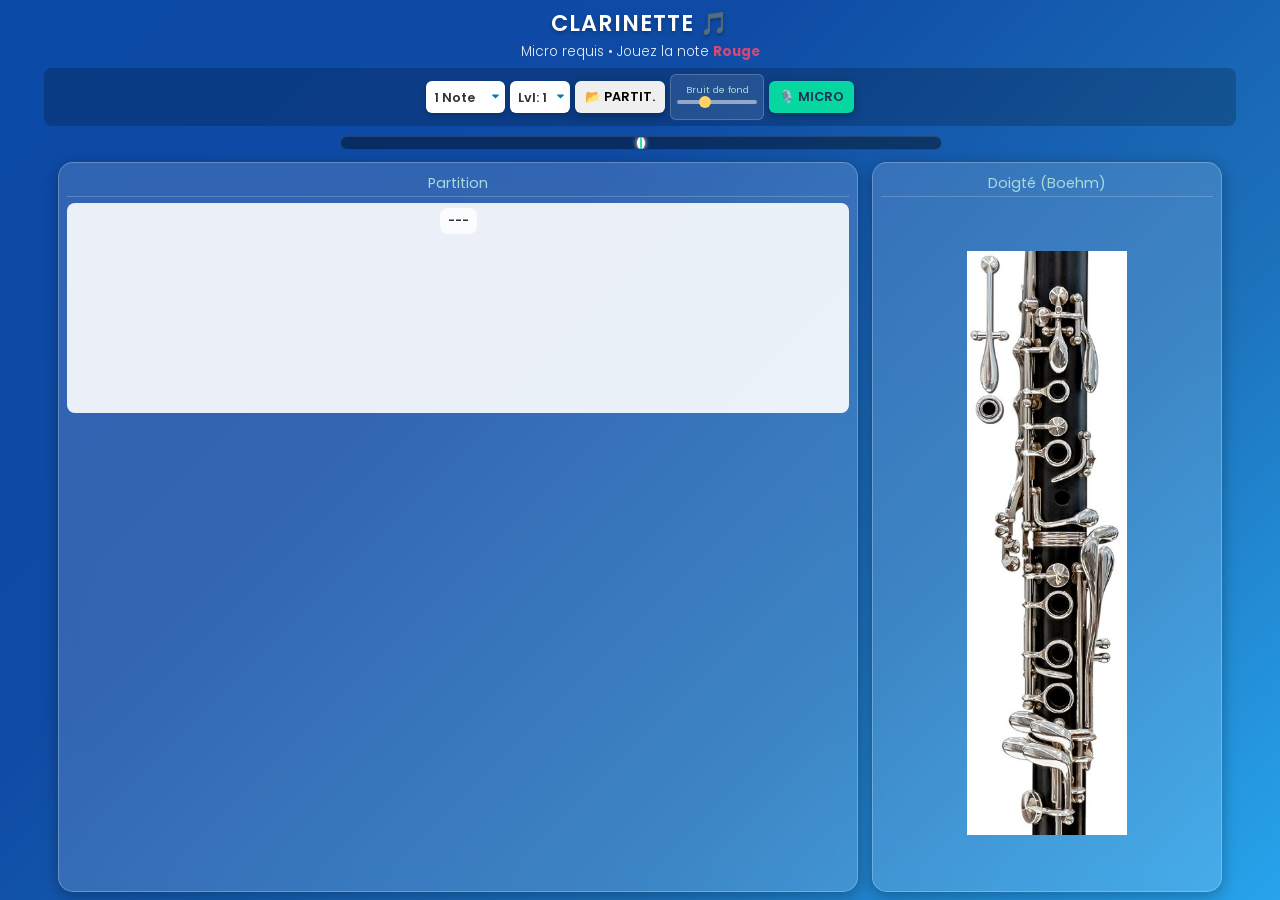
<file: index.html>
<!DOCTYPE html>
<html lang="fr">
<head>
    <meta charset="UTF-8">
    <meta name="viewport" content="width=device-width, initial-scale=1.0, maximum-scale=1.0, user-scalable=no">
    <title>Clarinette</title>
    <link href="https://fonts.googleapis.com/css2?family=Poppins:wght@300;400;600&display=swap" rel="stylesheet">
    
    <style>
        :root {
            /* Palette Méditerranée Awesome */
            --bg-gradient: linear-gradient(135deg, #0b4aa7 0%, #0f4ba5 35%, #1c71bb 70%, #27a4ec 100%);
            --glass-bg: rgba(255, 255, 255, 0.15);
            --glass-border: rgba(255, 255, 255, 0.25);
            
            --text-main: #ffffff;
            --primary-btn: #e81616;
            --start-btn: #06d6a0;
            --danger-color: #ef476f;
            --accent-gold: #ffd166;
            --note-current: #60ef47;
            --note-success: #06d6a0;
            --note-pending: #000000;
            
            --font-main: 'Poppins', sans-serif;
        }

        body {
            font-family: var(--font-main);
            background: var(--bg-gradient);
            background-attachment: fixed;
            color: var(--text-main);
            margin: 0;
            display: flex;
            flex-direction: column;
            align-items: center;
            min-height: 100vh;
            overflow-x: hidden;
        }

        .app-container {
            width: 100%;
            max-width: 1200px;
            padding: 4px;
            box-sizing: border-box;
            display: flex;
            flex-direction: column;
            align-items: center;
            flex-grow: 1;
        }

        .glass-panel {
            background: var(--glass-bg);
            backdrop-filter: blur(12px);
            -webkit-backdrop-filter: blur(12px);
            border: 1px solid var(--glass-border);
            border-radius: 15px;
            box-shadow: 0 4px 16px 0 rgba(0, 0, 0, 0.3);
            margin: 4px;
            transition: transform 0.3s ease;
        }

        header {
            width: 100%;
            padding: 2px 0;
            text-align: center;
            margin-bottom: 4px;
        }

        h1 {
            margin: 0;
            font-size: 1.4rem;
            font-weight: 600;
            text-transform: uppercase;
            letter-spacing: 1px;
            text-shadow: 0 2px 4px rgba(0,0,0,0.3);
        }

        /* Controls Section */
        #controls {
            display: flex;
            gap: 5px;
            flex-wrap: wrap;
            justify-content: center;
            align-items: center;
            width: 100%;
            padding: 6px;
            background: rgba(0,0,0,0.2);
            border-radius: 8px;
            margin-bottom: 4px;
            box-sizing: border-box;
        }

        select {
            padding: 4px 8px;
            border-radius: 6px;
            border: none;
            background: #fff;
            color: #333;
            font-family: var(--font-main);
            font-weight: 600;
            font-size: 0.8rem;
            cursor: pointer;
            box-shadow: 0 2px 4px rgba(0,0,0,0.2);
            appearance: none;
            background-image: url("data:image/svg+xml;charset=US-ASCII,%3Csvg%20xmlns%3D%22http%3A%2F%2Fwww.w3.org%2F2000%2Fsvg%22%20width%3D%22292.4%22%20height%3D%22292.4%22%3E%3Cpath%20fill%3D%22%23007CB2%22%20d%3D%22M287%2069.4a17.6%2017.6%200%200%200-13-5.4H18.4c-5%200-9.3%201.8-12.9%205.4A17.6%2017.6%200%200%200%200%2082.2c0%205%201.8%209.3%205.4%2012.9l128%20127.9c3.6%203.6%207.8%205.4%2012.8%205.4s9.2-1.8%2012.8-5.4L287%2095c3.5-3.5%205.4-7.8%205.4-12.8%200-5-1.9-9.2-5.5-12.8z%22%2F%3E%3C%2Fsvg%3E");
            background-repeat: no-repeat;
            background-position: right .5em top 50%;
            background-size: .55em auto;
            padding-right: 1.5em;
            height: 32px;
        }

        .slider-container {
            display: flex;
            flex-direction: column;
            align-items: center;
            background: rgba(255,255,255,0.1);
            padding: 2px 6px;
            border-radius: 6px;
            border: 1px solid rgba(255,255,255,0.2);
            height: 40px;
            justify-content: center;
        }
        
        .slider-label {
            font-size: 0.6rem;
            margin-bottom: 0;
            color: #a8dadc;
            line-height: 1;
        }

        input[type=range] {
            -webkit-appearance: none;
            width: 80px; 
            background: transparent;
            margin: 2px 0;
            height: 10px;
        }
        
        input[type=range]::-webkit-slider-thumb {
            -webkit-appearance: none;
            height: 12px;
            width: 12px;
            border-radius: 50%;
            background: var(--accent-gold);
            cursor: pointer;
            margin-top: -4px;
        }
        
        input[type=range]::-webkit-slider-runnable-track {
            width: 100%;
            height: 4px;
            cursor: pointer;
            background: rgba(255,255,255,0.5);
            border-radius: 2px;
        }

        button {
            padding: 0 10px;
            height: 32px;
            border-radius: 6px;
            border: none;
            font-family: var(--font-main);
            font-size: 0.8rem;
            font-weight: 600;
            cursor: pointer;
            transition: all 0.2s ease;
            box-shadow: 0 2px 8px rgba(0,0,0,0.3);
            text-transform: uppercase;
            display: flex;
            align-items: center;
            justify-content: center;
        }

        button:active { transform: scale(0.95); }
        button#start-btn { background: var(--start-btn); color: #1d3557; }
        button#next-btn { background: var(--accent-gold); color: #1d3557; display: none; }

        /* Feedback Area */
        #feedback-area {
            margin: 4px 0 8px 0;
            text-align: center;
            width: 100%;
            max-width: 600px;
        }

        /* Tuner Bar */
        #tuner-bar {
            width: 100%;
            height: 12px;
            background: rgba(0,0,0,0.4);
            margin-top: 2px;
            position: relative;
            border-radius: 10px;
            overflow: hidden;
            border: 1px solid rgba(255,255,255,0.1);
        }
        #tuner-indicator {
            width: 8px;
            height: 100%;
            background: #fff;
            position: absolute;
            left: 50%;
            transform: translateX(-50%);
            transition: left 0.1s linear, background-color 0.2s;
            border-radius: 50%;
            box-shadow: 0 0 5px #fff;
        }
        #center-marker {
            width: 2px;
            height: 100%;
            background: var(--start-btn);
            position: absolute;
            left: 50%;
            transform: translateX(-50%);
            z-index: 1;
            opacity: 0.8;
        }

        /* Layout Principal */
        #main-display {
            display: flex;
            flex-direction: row;
            flex-wrap: wrap;
            justify-content: center;
            align-items: stretch;
            gap: 6px;
            width: 100%;
            flex-grow: 1; 
        }

        .panel {
            padding: 8px;
            display: flex;
            flex-direction: column;
            align-items: center;
            min-width: 0;
            box-sizing: border-box;
        }

        .panel:nth-child(1) {
            flex: 2 1 400px;
            max-width: 800px;
        }
        .panel:nth-child(2) {
            flex: 1 1 250px;
            max-width: 350px;
        }
        
        h3 { 
            margin: 2px 0 6px 0; 
            color: #a8dadc; 
            font-weight: 400; 
            border-bottom: 1px solid rgba(255,255,255,0.2); 
            padding-bottom: 2px; 
            width: 100%; 
            text-align: center; 
            font-size: 0.9rem;
        }

        /* Canvas Portée Container */
        #staff-container { 
            width: 100%; 
            height: auto; 
            position: relative; 
            display: flex; 
            justify-content: center; 
            background: rgba(255,255,255,0.9);
            border-radius: 8px;
            padding: 5px 0;
            overflow: hidden; 
        }
        
        canvas#staff-canvas { 
            width: 100%; 
            height: 200px; 
            z-index: 1; 
        }

        #detected-note {
            position: absolute; 
            padding: 2px 6px;
            border-radius: 8px;
            font-size: 0.8rem;
            text-align: center;
            pointer-events: none;
            border: 2px solid transparent; 
        }

        #BelleClarinette {
            width: 100%;
            display: flex;
            justify-content: center;
            align-items: center;
            flex-grow: 1; 
        }

        canvas#canvasBelleClarinette { 
            max-width: 100%;
            max-height: 65vh;
            width: auto;
            height: auto; 
            object-fit: contain;
            display: block;
            margin: 0 auto;
            z-index: 1; 
        }

        #note-name-display {
            margin-top: 2px; 
            font-size: 1.2rem; 
            font-weight: 700; 
            color: var(--note-success);
            text-shadow: 0 2px 10px rgba(0,0,0,0.2);
            min-height: 1.5em;
        }

        .status-detected { 
            color: #333; 
            font-weight: 600;
            background: rgba(255,255,255,0.8);
            border: 1px solid #ccc;
        }
        
        .status-match { 
            color: #fff; 
            background-color: var(--start-btn); 
            padding: 2px 10px;
            border-radius: 12px;
            font-weight: 700; 
            font-size: 0.9rem;
            box-shadow: 0 2px 5px rgba(0,0,0,0.2);
            animation: popIn 0.3s cubic-bezier(0.175, 0.885, 0.32, 1.275);
            display: inline-block;
        }
        
        @keyframes popIn { 0% { transform: scale(0.5); opacity: 0; } 100% { transform: scale(1); opacity: 1; } }

        /* Media Queries SPÉCIFIQUE MOBILE */
        @media (max-width: 600px) {
            .app-container { padding: 2px; }
            header { padding: 0; margin-bottom: 2px; }
            h1 { font-size: 1.1rem; }
            #instruction { font-size: 0.75rem !important; margin-top: 0; }

            /* Grille compacte optimisée : 3 boutons sur la même ligne */
            #controls { 
                display: grid;
                grid-template-columns: 1fr 1fr 1fr;
                gap: 4px;
                padding: 4px;
                margin-bottom: 2px;
            }
            
            select, button { font-size: 0.7rem; padding: 0 2px; height: 28px; width: 100%; }
            #mode-select { grid-column: 1 / span 1; } 
            #level-select { grid-column: 2 / span 1; } 
            #upload-btn { grid-column: 3 / span 1; display: flex; align-items: center; justify-content: center;}
            
            .slider-container { 
                grid-column: 1 / span 2; 
                height: 28px; 
            }
            
            #start-btn, #next-btn { 
                grid-column: 3 / span 1; 
                width: 100%; 
                font-size: 0.75rem; 
                height: 28px;
            }

            #feedback-area { margin: 2px 0 4px 0; }
            #tuner-bar { height: 14px; }

            #main-display { flex-direction: column; align-items: stretch; gap: 4px; }
            
            .panel:nth-child(1), .panel:nth-child(2) { 
                width: 100%; 
                margin: 0; 
                padding: 4px; 
                max-width: 100%;
                flex: auto; 
            }
            
            h3 { font-size: 0.8rem; margin: 0 0 2px 0; padding-bottom: 1px; }
            
            #staff-container { padding: 0; }
            canvas#staff-canvas { height: 140px; }
            #note-name-display { font-size: 1rem; min-height: 1.2em; margin-top: 0; }

            canvas#canvasBelleClarinette { 
                max-height: 40vh;
                width: auto;
                margin: 0 auto;
                display: block;
            }
        }
    </style>
</head>
<body>

<div class="app-container">
    <header>
        <h1>Clarinette 🎵</h1>
        <div id="instruction" style="font-size: 0.85rem; opacity: 0.9; font-weight: 300; margin-top:2px;">Micro requis • Jouez la note <b style="color:var(--danger-color)">Rouge</b></div>
    </header>

    <div id="controls">
        <select id="mode-select">
            <option value="single">1 Note</option>
            <option value="series">5 Notes</option>
        </select>
        <select id="level-select">
            <option value="1">Lvl: 1</option>
            <option value="2">Lvl: 2</option>
            <option value="3">Lvl: 3</option>
            <option value="4">Lvl: 4</option>
            <option value="5">Lvl: 5</option>
        </select>

        <input type="file" id="file-upload" accept=".txt" style="display: none;">
        <button id="upload-btn" onclick="document.getElementById('file-upload').click();">📂 Partit.</button>

        <div class="slider-container">
            <label for="noise-gate" class="slider-label">Bruit de fond</label>
            <input type="range" id="noise-gate" min="0.01" max="0.2" step="0.01" value="0.07">
        </div>

        <button id="start-btn">🎙️ Micro</button>
        <button id="next-btn">⏩</button>
    </div>

    <div id="feedback-area">
        <div id="tuner-bar"><div id="center-marker"></div><div id="tuner-indicator"></div></div>
    </div>

    <div id="main-display">
        <div class="panel glass-panel">
            <h3>Partition</h3>
            <div id="staff-container">
                <div id="detected-note" class="status-detected">---</div>
                <canvas id="staff-canvas"></canvas>
            </div>
            <div id="note-name-display"></div>
        </div>

        <div class="panel glass-panel">
            <h3>Doigté (Boehm)</h3>
            <div id="BelleClarinette">
                <canvas id="canvasBelleClarinette"></canvas>
            </div>
        </div>

    </div>
</div>

<script>

/**
 * --- TRADUCTION ET DONNÉES ---
 */
const FR_NOTES = {
    "C": "Do", "C#": "Do#", "Db": "Ré♭",
    "D": "Ré", "D#": "Ré#", "Eb": "Mi♭",
    "E": "Mi", 
    "F": "Fa", "F#": "Fa#", "Gb": "Sol♭",
    "G": "Sol", "G#": "Sol#", "Ab": "La♭",
    "A": "La", "A#": "La#", "Bb": "Si♭",
    "B": "Si"
};

// Dictionnaire inverse pour parser les fichiers texte en Français
const FR_TO_EN = {
    "do": "C", "do#": "C#", "réb": "Db", "reb": "Db",
    "ré": "D", "re": "D", "ré#": "D#", "re#": "D#", "mib": "Eb",
    "mi": "E",
    "fa": "F", "fa#": "F#", "solb": "Gb",
    "sol": "G", "sol#": "G#", "lab": "Ab",
    "la": "A", "la#": "A#", "sib": "Bb",
    "si": "B"
};

function getFrenchNoteName(noteKey) {
    const match = noteKey.match(/^([A-G][#b]?)(\d)$/);
    if (match) {
        const name = FR_NOTES[match[1]] || match[1];
        return `${name} ${match[2]}`;
    }
    return noteKey;
}

const NOTES_DATA = {
    "E3": { freq: 146.83, keys: ["T", "L1", "L2", "L3", "R1", "R2", "R3", "L4-E", "R4-F"] },
    "F3": { freq: 155.56, keys: ["T", "L1", "L2", "L3", "R1", "R2", "R3", "R4-F"] },
    "F#3": { freq: 164.81, keys: ["T", "L1", "L2", "L3", "R1", "R2", "R3", "L4-F#"] },
    "G3": { freq: 174.61, keys: ["T", "L1", "L2", "L3", "R1", "R2", "R3"] },
    "G#3": { freq: 185.00, keys: ["T", "L1", "L2", "L3", "R1", "R2", "R3", "R4-G#"] },
    "A3": { freq: 196.00, keys: ["T", "L1", "L2", "L3", "R1", "R2"] },
    "A#3": { freq: 207.65, keys: ["T", "L1", "L2", "L3", "R1"] }, 
    "B3": { freq: 220.00, keys: ["T", "L1", "L2", "L3", "R2"] }, 
    "C4": { freq: 233.08, keys: ["T", "L1", "L2", "L3"] },
    "C#4": { freq: 246.94, keys: ["T", "L1", "L2", "L3", "L4-C#"] },
    "D4": { freq: 261.63, keys: ["T", "L1", "L2"] },
    "D#4": { freq: 277.18, keys: ["T", "L1", "L2", "TR4"] },
    "E4": { freq: 293.66, keys: ["T", "L1"] },
    "F4": { freq: 311.13, keys: ["T"] },
    "F#4": { freq: 329.63, keys: ["L1"] },
    "G4": { freq: 349.23, keys: [] }, 
    "G#4": { freq: 369.99, keys: ["Ab"] },
    "A4": { freq: 392.00, keys: ["A"] },
    "A#4": { freq: 415.30, keys: ["A", "R"] }, 
    "B4": { freq: 440.00, keys: ["R", "T", "L1", "L2", "L3", "R1", "R2", "R3", "L4-E"] },
    "C5": { freq: 466.16, keys: ["R", "T", "L1", "L2", "L3", "R1", "R2", "R3", "R4-F"] },
    "C#5": { freq: 493.88, keys: ["R", "T", "L1", "L2", "L3", "R1", "R2", "R3", "R4-F#"] },
    "D5": { freq: 523.25, keys: ["R", "T", "L1", "L2", "L3", "R1", "R2", "R3"] },
    "D#5": { freq: 554.37, keys: ["R", "T", "L1", "L2", "L3", "R1", "R2", "R3", "R4-G#"] },
    "E5": { freq: 587.33, keys: ["R", "T", "L1", "L2", "L3", "R1", "R2"] },
    "F5": { freq: 622.25, keys: ["R", "T", "L1", "L2", "L3", "R1"] },
    "F#5": { freq: 659.25, keys: ["R", "T", "L1", "L2", "L3", "R2"] },
    "G5": { freq: 698.46, keys: ["R", "T", "L1", "L2", "L3"] },
    "G#5": { freq: 739.99, keys: ["R", "T", "L1", "L2", "L3", "R4-G#"] },
    "A5": { freq: 783.99, keys: ["R", "T", "L1", "L2"] },
    "A#5": { freq: 830.61, keys: ["R", "T", "L1", "L2", "TR4"] },
    "B5": { freq: 880.00, keys: ["R", "T", "L1"] },
    "C6": { freq: 932.33, keys: ["R", "T"] }
};

const ENHARMONICS = {
    "Gb3": "F#3", "Ab3": "G#3", "Bb3": "A#3", "Db4": "C#4", "Eb4": "D#4",
    "Gb4": "F#4", "Ab4": "G#4", "Bb4": "A#4", "Db5": "C#5", "Eb5": "D#5",
    "Gb5": "F#5", "Ab5": "G#5", "Bb5": "A#5"
};

for (let [flat, sharp] of Object.entries(ENHARMONICS)) {
    if (NOTES_DATA[sharp]) NOTES_DATA[flat] = NOTES_DATA[sharp];
}

const LEVELS = {
    1: ["E3", "F3", "F#3", "G3", "G#3", "A3", "Bb3", "B3", "C4", "C#4", "D4", "Eb4", "E4", "F4", "F#4", "G4"], 
    2: ["G3", "A3", "Bb3", "B3", "C4", "C#4", "D4", "Eb4", "E4", "F4", "F#4", "G4", "Ab4", "A4", "Bb4", "B4", "C5"], 
    3: ["C4", "C#4", "D4", "Eb4", "E4", "F4", "F#4", "G4", "Ab4", "A4", "Bb4", "B4", "C5", "C#5", "D5", "Eb5", "E5", "F5", "F#5", "G5"], 
    4: ["C#4", "Db4", "D#4", "Eb4", "F#4", "Gb4", "G#4", "Ab4", "A#4", "Bb4", "C#5", "Db5", "D#5", "Eb5", "F#5", "Gb5", "G#5", "Ab5"], 
    5: Object.keys(NOTES_DATA) 
};

/**
 * --- ETAT DU JEU ---
 */
let noteQueue = []; 
let durationQueue = []; // NOUVEAU : Gère les temps indépendamment
let queueIndex = 0; 
let isPlayingPartition = false; 

let audioContext;
let analyser;
let microphone;
let isListening = false;

async function initAudio() {
    try {
        audioContext = new (window.AudioContext || window.webkitAudioContext)();
        if (audioContext.state === 'suspended') await audioContext.resume();
        analyser = audioContext.createAnalyser();
        analyser.fftSize = 2048;
        
        const stream = await navigator.mediaDevices.getUserMedia({ audio: true });
        microphone = audioContext.createMediaStreamSource(stream);
        microphone.connect(analyser);
        
        isListening = true;
        updatePitch();
        
        document.getElementById('start-btn').style.display = 'none';
        updateControlsVisibility();
        document.getElementById('instruction').innerText = "Jouez pour valider !";
        
        if (!isPlayingPartition) startNewSequence(); 
        else updateUI();
    } catch (err) {
        alert("Erreur Micro: " + err);
    }
}

function updateControlsVisibility() {
    const mode = document.getElementById('mode-select').value;
    const nextBtn = document.getElementById('next-btn');
    if (!isPlayingPartition && mode === 'single' && isListening) {
        nextBtn.style.display = 'inline-flex';
    } else {
        nextBtn.style.display = 'none';
    }
}

function autoCorrelate(buf, sampleRate) {
    let size = buf.length;
    let rms = 0;
    for (let i = 0; i < size; i++) { let val = buf[i]; rms += val * val; }
    rms = Math.sqrt(rms / size);
    
    const noiseThreshold = parseFloat(document.getElementById('noise-gate').value);
    if (rms < noiseThreshold) return -1; 

    let r1 = 0, r2 = size - 1, thres = 0.2;
    for (let i = 0; i < size / 2; i++) if (Math.abs(buf[i]) < thres) { r1 = i; break; }
    for (let i = 1; i < size / 2; i++) if (Math.abs(buf[size - i]) < thres) { r2 = size - i; break; }

    buf = buf.slice(r1, r2);
    size = buf.length;

    let c = new Array(size).fill(0);
    for (let i = 0; i < size; i++) for (let j = 0; j < size - i; j++) c[i] = c[i] + buf[j] * buf[j + i];

    let d = 0; while (c[d] > c[d + 1]) d++;
    let maxval = -1, maxpos = -1;
    for (let i = d; i < size; i++) { if (c[i] > maxval) { maxval = c[i]; maxpos = i; } }
    let T0 = maxpos;
    let x1 = c[T0 - 1], x2 = c[T0], x3 = c[T0 + 1];
    let a = (x1 + x3 - 2 * x2) / 2;
    let b = (x3 - x1) / 2;
    if (a) T0 = T0 - b / (2 * a);

    return sampleRate / T0;
}

function updatePitch() {
    if (!isListening) return;
    const buf = new Float32Array(analyser.fftSize);
    analyser.getFloatTimeDomainData(buf);
    const freq = autoCorrelate(buf, audioContext.sampleRate);
    if (freq !== -1) checkNote(freq);
    requestAnimationFrame(updatePitch);
}

function getRandomNote(level) {
    const notesPool = LEVELS[level];
    return notesPool[Math.floor(Math.random() * notesPool.length)];
}

function startNewSequence() {
    isPlayingPartition = false; 
    const mode = document.getElementById('mode-select').value;
    const level = parseInt(document.getElementById('level-select').value);
    
    noteQueue = [];
    durationQueue = [];
    queueIndex = 0;
    
    const count = (mode === 'series') ? 5 : 1;
    for(let i=0; i<count; i++) {
        let newNote;
        do { newNote = getRandomNote(level); } while (noteQueue.length > 0 && newNote === noteQueue[noteQueue.length-1]);
        noteQueue.push(newNote);
        durationQueue.push(1); // Noire par défaut pour l'aléatoire
    }
    updateUI();
}

function updateUI() {
    const displayElement = document.getElementById('detected-note');
    displayElement.innerText = "Attente...";
    displayElement.className = "status-detected";
    displayElement.style.backgroundColor = "rgba(255,255,255,0.1)"; 

    document.getElementById('tuner-indicator').style.left = "50%";
    document.getElementById('tuner-indicator').style.backgroundColor = "#fff";

    const currentNote = noteQueue[queueIndex];
    
    drawStaff(noteQueue, durationQueue, queueIndex);
    
    if(currentNote) {
        showFingering(currentNote);
        document.getElementById('note-name-display').innerText = getFrenchNoteName(currentNote);
    } else {
        document.getElementById('note-name-display').innerText = "Série terminée !";
    }
}

function checkNote(detectedFreq) {
    if (queueIndex >= noteQueue.length) return;

    const currentTarget = noteQueue[queueIndex];
    const targetData = NOTES_DATA[currentTarget];
    const targetFreq = targetData.freq;
    const centsDiff = 600 * Math.log2(detectedFreq / targetFreq); 

    const tunerIndicator = document.getElementById('tuner-indicator');
    let displayCents = Math.max(-50, Math.min(50, centsDiff));
    tunerIndicator.style.left = `${50 + displayCents}%`;
    
    const displayElement = document.getElementById('detected-note');
    
    if (Math.abs(centsDiff) < 20) {
        tunerIndicator.style.backgroundColor = "var(--note-success)";
        
        if (!displayElement.dataset.successLocked) {
            displayElement.dataset.successLocked = "true";
            
            if (isPlayingPartition) {
                displayElement.innerHTML = `<span class="status-match">${getFrenchNoteName(currentTarget)} OK!</span>`;
                queueIndex++;
                setTimeout(() => {
                    displayElement.dataset.successLocked = "";
                    if (queueIndex >= noteQueue.length) {
                          displayElement.innerHTML = `<span class="status-match" style="background-color:var(--accent-gold); color:#1d3557;">FIN PARTITION</span>`;
                          drawStaff(noteQueue, durationQueue, queueIndex); 
                          isPlayingPartition = false; 
                    } else {
                        updateUI();
                    }
                }, 400); 
            } else {
                const mode = document.getElementById('mode-select').value;
                if (mode === 'series') {
                    displayElement.innerHTML = `<span class="status-match">${getFrenchNoteName(currentTarget)} OK!</span>`;
                    queueIndex++;
                    setTimeout(() => {
                        displayElement.dataset.successLocked = "";
                        if (queueIndex >= noteQueue.length) {
                              displayElement.innerHTML = `<span class="status-match" style="background-color:var(--accent-gold); color:#1d3557;">TERMINÉ !</span>`;
                              drawStaff(noteQueue, durationQueue, queueIndex); 
                              setTimeout(startNewSequence, 1500);
                        } else { updateUI(); }
                    }, 200);
                } else {
                    displayElement.innerHTML = `<span class="status-match">BRAVO !</span>`;
                    setTimeout(() => {
                        displayElement.dataset.successLocked = "";
                        startNewSequence();
                    }, 1500);
                }
            }
        }
    } else {
        displayElement.innerText = `${Math.round(detectedFreq)} Hz`;
        displayElement.className = "status-detected";
        tunerIndicator.style.backgroundColor = Math.abs(centsDiff) > 50 ? "var(--danger-color)" : "#fff";
    }
}

const canvas = document.getElementById('staff-canvas');
const ctx = canvas.getContext('2d');

function drawStaff(fullNotesList, fullDurationsList, activeIndex) {
    const dpr = window.devicePixelRatio || 1;
    const rect = canvas.getBoundingClientRect();
    
    canvas.width = rect.width * dpr;
    canvas.height = rect.height * dpr;
    ctx.scale(dpr, dpr);
    
    const width = rect.width;
    const height = rect.height;

    ctx.clearRect(0, 0, width, height);
    
    const isSmallScreen = width < 400; 
    const lineSpacing = isSmallScreen ? 11 : 14; 
    const staffY = (height / 2) - (2 * lineSpacing);
    
    const startX = 20;
    const endX = width - 20;
    
    ctx.strokeStyle = "#333";
    ctx.lineWidth = 1;
    for (let i = 0; i < 5; i++) {
        let y = staffY + (i * lineSpacing);
        ctx.beginPath(); ctx.moveTo(startX, y); ctx.lineTo(endX, y); ctx.stroke();
    }
    
    ctx.font = isSmallScreen ? "40px serif" : "50px serif";
    ctx.fillStyle = "#333";
    const clefOffset = isSmallScreen ? 34 : 42;
    ctx.fillText("𝄞", 10, staffY + clefOffset);

    let maxVisible = 5; 
    let startIndex = 0;
    let localActiveIndex = activeIndex;

    // GESTION DU GLISSEMENT AMÉLIORÉ : Garder la note précédente (verte) à gauche
    if (isPlayingPartition) {
        if (activeIndex === 0) {
            startIndex = 0;
            localActiveIndex = 0;
        } else {
            startIndex = activeIndex - 1;
            localActiveIndex = 1; // La note courante est toujours à l'index 1 (2ème position)
        }
    }

    const notesToDraw = fullNotesList.slice(startIndex, startIndex + maxVisible);
    const durationsToDraw = fullDurationsList.slice(startIndex, startIndex + maxVisible);

    let xOffset = (notesToDraw.length === 1) ? (width / 2) : 60;

    const noteStepsFromTop = {
        "C6": -2, "B5": -1.5, "Bb5": -1.5, "A#5": -1, "A5": -1, "Ab5": -1, "G#5": -0.5, "G5": -0.5, "Gb5": -0.5,
        "F#5": 0, "F5": 0, "E5": 0.5, "Eb5": 0.5, "D#5": 1, "D5": 1, "Db5": 1, "C#5": 1.5, "C5": 1.5,
        "B4": 2, "Bb4": 2, "A#4": 2.5, "A4": 2.5, "Ab4": 2.5, "G#4": 3, "G4": 3, "Gb4": 3, "F#4": 3.5, "F4": 3.5,
        "E4": 4, "Eb4": 4, "D#4": 4.5, "D4": 4.5, "Db4": 4.5, "C#4": 5, "C4": 5, "B3": 5.5, "Bb3": 5.5,
        "A#3": 6, "A3": 6, "Ab3": 6, "G#3": 6.5, "G3": 6.5, "Gb3": 6.5, "F#3": 7, "F3": 7, "E3": 7.5
    };

    notesToDraw.forEach((noteName, idx) => {
        const steps = noteStepsFromTop[noteName];
        const noteY = staffY + (steps * lineSpacing);
        
        let noteX = xOffset;
        if (notesToDraw.length > 1) {
            noteX = 80 + (idx * ((width - 110) / (notesToDraw.length - 1)));
        }

        ctx.strokeStyle = "#333"; 
        if (steps >= 5) { 
            for (let s = 5; s <= steps; s++) {
                if (s % 1 === 0) {
                    let ly = staffY + (s * lineSpacing);
                    ctx.beginPath(); ctx.moveTo(noteX - 12, ly); ctx.lineTo(noteX + 12, ly); ctx.stroke();
                }
            }
        }
        if (steps <= -1) { 
            for (let s = -1; s >= steps; s--) {
                if (s % 1 === 0) {
                    let ly = staffY + (s * lineSpacing);
                    ctx.beginPath(); ctx.moveTo(noteX - 12, ly); ctx.lineTo(noteX + 12, ly); ctx.stroke();
                }
            }
        }

        let noteColor = "var(--note-pending)";
        if (idx < localActiveIndex) noteColor = "var(--note-success)";
        else if (idx === localActiveIndex) noteColor = "var(--note-current)";

        ctx.beginPath();
        const noteRadiusX = isSmallScreen ? 8 : 9;
        const noteRadiusY = isSmallScreen ? 6 : 7;
        ctx.ellipse(noteX, noteY, noteRadiusX, noteRadiusY, 0, 0, 2 * Math.PI);
        
        if(noteColor.includes("success")) ctx.fillStyle = "#06d6a0";
        else if(noteColor.includes("current")) ctx.fillStyle = "#ef476f";
        else ctx.fillStyle = "#000";
        ctx.fill();

        // GESTION VISUELLE DE LA BLANCHE (Centre Blanc)
        if (durationsToDraw[idx] >= 2) {
            ctx.fillStyle = "rgba(255,255,255,0.9)"; // S'adapte au fond de la portée
            ctx.beginPath();
            ctx.ellipse(noteX, noteY, noteRadiusX - 2.5, noteRadiusY - 2.5, 0, 0, 2 * Math.PI);
            ctx.fill();
        }

        // DESSIN DES HAMPES
        ctx.beginPath();
        ctx.lineWidth = 1.5;
        ctx.strokeStyle = noteColor.includes("pending") ? "#000" : (noteColor.includes("success") ? "#06d6a0" : "#ef476f");
        if (steps > 2) { 
            ctx.moveTo(noteX + noteRadiusX - 1, noteY);
            ctx.lineTo(noteX + noteRadiusX - 1, noteY - 28);
        } else {
            ctx.moveTo(noteX - noteRadiusX + 1, noteY);
            ctx.lineTo(noteX - noteRadiusX + 1, noteY + 28);
        }
        ctx.stroke();

        // GESTION VISUELLE DE LA CROCHE (Petit Crochet)
        if (durationsToDraw[idx] <= 0.5) {
            ctx.beginPath();
            if (steps > 2) { 
                ctx.moveTo(noteX + noteRadiusX - 1, noteY - 28);
                ctx.quadraticCurveTo(noteX + noteRadiusX + 6, noteY - 15, noteX + noteRadiusX + 8, noteY - 5);
            } else {
                ctx.moveTo(noteX - noteRadiusX + 1, noteY + 28);
                ctx.quadraticCurveTo(noteX - noteRadiusX + 6, noteY + 15, noteX - noteRadiusX + 8, noteY + 5);
            }
            ctx.stroke();
        }

        ctx.font = isSmallScreen ? "18px Arial" : "22px Arial";
        ctx.fillStyle = "#000"; 
        if (noteName.includes("#")) {
            ctx.fillText("♯", noteX - 22, noteY + 6);
        } else if (noteName.includes("b")) {
            ctx.fillText("♭", noteX - 22, noteY + 4);
        }
    });
}

function showFingering(noteName) {
    const data = NOTES_DATA[noteName];
    if (!data) return;

    if (data && data.keys) {
        updateBelleClarinette(data.keys);
    }
}

// Events
document.getElementById('start-btn').addEventListener('click', initAudio);
document.getElementById('next-btn').addEventListener('click', startNewSequence); 
document.getElementById('level-select').addEventListener('change', () => { if(isListening) startNewSequence(); });
document.getElementById('mode-select').addEventListener('change', () => { 
    updateControlsVisibility();
    if(isListening) startNewSequence(); 
});

window.addEventListener('resize', () => {
    if(noteQueue.length > 0) drawStaff(noteQueue, durationQueue, queueIndex);
});

const FINGERING_POSITIONS = {
  "T":        { x: 32, y: 234 }, "R":        { x: 33, y: 186 },
  "A":        { x: 135, y: 160 }, "Ab":       { x: 185, y: 185 },
  "L1":       { x: 134, y: 208 }, "L2":       { x: 134, y: 300 },
  "L3":       { x: 140, y: 368 }, "L4-E":     { x: 182, y: 452 },
  "L4-F":     { x: 206, y: 458 }, "L4-F#":    { x: 210, y: 460 },
  "L4-C#":    { x: 180, y: 395 }, "TR1":      { x: 52, y: 395 },
  "TR2":      { x: 52, y: 418 }, "TR3":      { x: 68, y: 440 },
  "TR4":      { x: 66, y: 464 }, "R1":       { x: 135, y: 525 },
  "R2":       { x: 135, y: 600 }, "R3":       { x: 135, y: 665 },
  "R4-E":     { x: 68, y: 735 }, "R4-F":     { x: 102, y: 745 },
  "R4-F#":    { x: 78, y: 700 }, "R4-G#":    { x: 112, y: 710 },
  "Side1":    { x: 0, y: 0 }, "Side2":    { x: 0, y: 0 } 
};
 
const imageSrc = "BelleClarinette.jpg";
const canvasClarinette = document.getElementById("canvasBelleClarinette");
const ctxClarinette = canvasClarinette.getContext("2d");
const imgClarinette = new Image();    
imgClarinette.src = imageSrc;         

function updateBelleClarinette(activeKeys = []) {
  if (!imgClarinette.complete) return; 
  ctxClarinette.drawImage(imgClarinette, 0, 0);     

  activeKeys.forEach(keyId => {
    const pos = FINGERING_POSITIONS[keyId];
    if (pos) {
      ctxClarinette.beginPath();
      ctxClarinette.arc(pos.x, pos.y, 16, 0, Math.PI * 2);
      ctxClarinette.fillStyle = "rgba(255, 0, 0, 0.8)"; 
      ctxClarinette.fill();
      ctxClarinette.strokeStyle = "white";
      ctxClarinette.lineWidth = 0.5;
      ctxClarinette.stroke();
    }
  });
}

imgClarinette.onload = () => {
  canvasClarinette.width = imgClarinette.width;
  canvasClarinette.height = imgClarinette.height;
  ctxClarinette.drawImage(imgClarinette, 0, 0);     
};
imgClarinette.onerror = function() { alert("Impossible de charger l'image : " + imageSrc); };

// NOUVEAU PARSER DE TEXTE (Sans supprimer les "deux points")
function parseFrenchNoteToKey(input) {
    let clean = input.toLowerCase().replace(/[\s-]/g, ''); // N'enlève plus le ":" ici
    let match = clean.match(/^([a-z]+[#b]?)(\d)?$/);
    if (match) {
        let noteName = match[1];
        let octave = match[2] || "4"; 
        if (FR_TO_EN[noteName]) {
            let enNote = FR_TO_EN[noteName] + octave;
            if (ENHARMONICS[enNote]) enNote = ENHARMONICS[enNote];
            if (NOTES_DATA[enNote]) return enNote;
        }
    }
    return null;
}

// NOUVEAU CHARGEUR DE PARTITION (Gère les Temps)
document.getElementById('file-upload').addEventListener('change', function(event) {
    const file = event.target.files[0];
    if (!file) return;

    const reader = new FileReader();
    reader.onload = function(e) {
        const contenu = e.target.result;
        const mots = contenu.split(/[\s,;]+/); 
        
        const notesValides = [];
        const durationsValides = [];

        mots.forEach(mot => {
            if (mot.trim() !== '') {
                // Sépare la note et sa durée avec le caractère ":"
                let parts = mot.trim().split(':');
                let notePart = parts[0];
                let durationPart = parts.length > 1 ? parseFloat(parts[1]) : 1; // 1 par défaut

                let parsed = parseFrenchNoteToKey(notePart);
                if (parsed) {
                    notesValides.push(parsed);
                    durationsValides.push(durationPart);
                } else if (NOTES_DATA[notePart]) {
                    notesValides.push(notePart);
                    durationsValides.push(durationPart);
                }
            }
        });
        
        if (notesValides.length > 0) {
            isPlayingPartition = true; 
            noteQueue = notesValides;
            durationQueue = durationsValides;
            queueIndex = 0;
            
            document.getElementById('instruction').innerText = "Partition : " + file.name;
            updateUI();
            
            if (!isListening) alert("Partition chargée ! Cliquez sur 'Micro' pour commencer.");
        } else {
            alert("Aucune note reconnue. Exemple de syntaxe : mi3:2 fa#:1 do5:0.5");
        }
        event.target.value = ''; 
    };
    reader.readAsText(file);
});

</script>
</body>
</html>
</file>
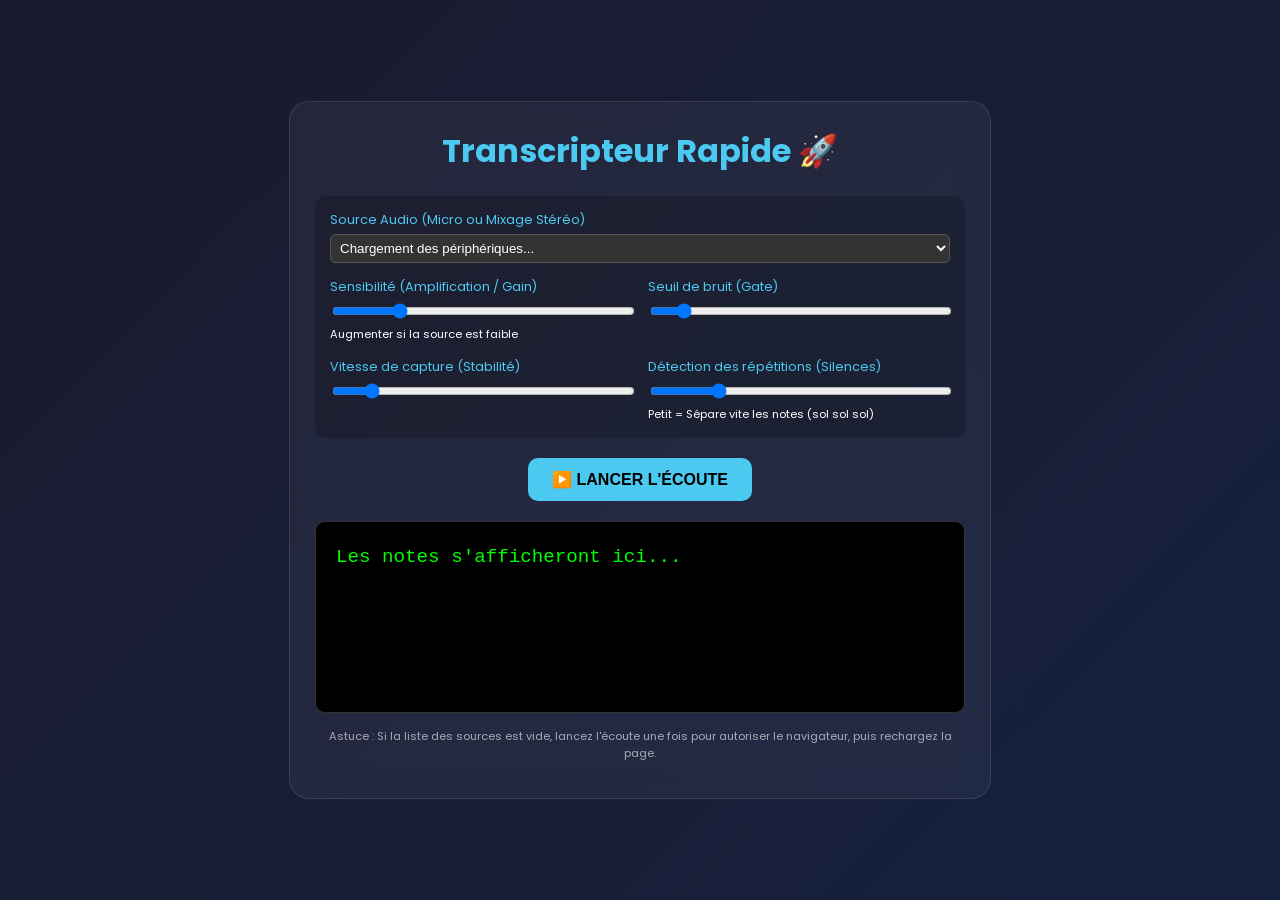
<file: transcripteur.html>
<!DOCTYPE html>
<html lang="fr">
<head>
    <meta charset="UTF-8">
    <meta name="viewport" content="width=device-width, initial-scale=1.0">
    <title>Transcripteur Clarinette PRO</title>
    <link href="https://fonts.googleapis.com/css2?family=Poppins:wght@300;400;600&display=swap" rel="stylesheet">
    <style>
        body {
            font-family: 'Poppins', sans-serif;
            background: linear-gradient(135deg, #1a1a2e 0%, #16213e 100%);
            color: white;
            display: flex;
            flex-direction: column;
            align-items: center;
            justify-content: center;
            min-height: 100vh;
            margin: 0;
            padding: 20px;
            box-sizing: border-box;
        }
        .container {
            background: rgba(255, 255, 255, 0.05);
            backdrop-filter: blur(15px);
            padding: 25px;
            border-radius: 20px;
            text-align: center;
            border: 1px solid rgba(255,255,255,0.1);
            width: 100%;
            max-width: 650px;
        }
        .controls { display: flex; gap: 10px; justify-content: center; margin-bottom: 20px; }
        button {
            padding: 12px 24px;
            font-size: 1rem;
            font-weight: 600;
            border: none;
            border-radius: 10px;
            cursor: pointer;
            transition: all 0.3s;
        }
        #btn-start { background: #4cc9f0; color: #000; }
        #btn-stop { background: #f72585; color: white; display: none; }
        
        .settings {
            display: grid;
            grid-template-columns: 1fr 1fr;
            gap: 15px;
            margin-bottom: 20px;
            background: rgba(0,0,0,0.2);
            padding: 15px;
            border-radius: 12px;
            text-align: left;
        }
        .settings-full { grid-column: span 2; }
        label { font-size: 0.8rem; display: block; margin-bottom: 5px; color: #4cc9f0; }
        select, input[type="range"] { width: 100%; cursor: pointer; }
        select { padding: 5px; border-radius: 5px; background: #333; color: white; border: 1px solid #555; }
        
        #transcription-box {
            background: #000;
            color: #00ff00;
            min-height: 150px;
            max-height: 300px;
            overflow-y: auto;
            border-radius: 10px;
            padding: 20px;
            font-family: 'Courier New', monospace;
            font-size: 1.2rem;
            line-height: 1.6;
            text-align: left;
            border: 1px solid #333;
        }
    </style>
</head>
<body>

<div class="container">
    <h1 style="color: #4cc9f0; margin-top:0;">Transcripteur Rapide 🚀</h1>
    
    <div class="settings">
        <div class="settings-full">
            <label>Source Audio (Micro ou Mixage Stéréo)</label>
            <select id="audio-source">
                <option value="">Chargement des périphériques...</option>
            </select>
        </div>
        
        <div>
            <label>Sensibilité (Amplification / Gain)</label>
            <input type="range" id="gain-range" min="1" max="20" step="0.5" value="5">
            <div style="font-size:0.7rem">Augmenter si la source est faible</div>
        </div>
        <div>
            <label>Seuil de bruit (Gate)</label>
            <input type="range" id="gate-range" min="0.001" max="0.1" step="0.001" value="0.01">
        </div>

        <div>
            <label>Vitesse de capture (Stabilité)</label>
            <input type="range" id="speed-range" min="1" max="10" value="2">
        </div>
        <div>
            <label>Détection des répétitions (Silences)</label>
            <input type="range" id="silence-range" min="2" max="30" value="8">
            <div style="font-size:0.7rem">Petit = Sépare vite les notes (sol sol sol)</div>
        </div>
    </div>

    <div class="controls">
        <button id="btn-start">▶️ LANCER L'ÉCOUTE</button>
        <button id="btn-stop">⏹️ STOP & EXPORT .TXT</button>
    </div>

    <div id="transcription-box">Les notes s'afficheront ici...</div>
    <p style="font-size: 0.7rem; margin-top: 15px; opacity: 0.6;">Astuce : Si la liste des sources est vide, lancez l'écoute une fois pour autoriser le navigateur, puis rechargez la page.</p>
</div>

<script>
const NOTES_DATA = {
    "E3": 146.83, "F3": 155.56, "F#3": 164.81, "G3": 174.61, "G#3": 185.00, "A3": 196.00, "A#3": 207.65, "B3": 220.00, 
    "C4": 233.08, "C#4": 246.94, "D4": 261.63, "D#4": 277.18, "E4": 293.66, "F4": 311.13, "F#4": 329.63, "G4": 349.23, 
    "G#4": 369.99, "A4": 392.00, "A#4": 415.30, "B4": 440.00, "C5": 466.16, "C#5": 493.88, "D5": 523.25, "D#5": 554.37, 
    "E5": 587.33, "F5": 622.25, "F#5": 659.25, "G5": 698.46, "G#5": 739.99, "A5": 783.99, "A#5": 830.61, "B5": 880.00, "C6": 932.33
};

const EN_TO_FR = {"C":"do","C#":"do#","D":"re","D#":"re#","E":"mi","F":"fa","F#":"fa#","G":"sol","G#":"sol#","A":"la","A#":"la#","B":"si"};

let audioContext, analyser, microphone, gainNode, isListening = false, animationId;
let transcription = [], lastRecordedNote = null, stableFrames = 0, silenceFrames = 0;

async function loadDevices() {
    try {
        await navigator.mediaDevices.getUserMedia({ audio: true }); 
        const devices = await navigator.mediaDevices.enumerateDevices();
        const audioInputs = devices.filter(d => d.kind === 'audioinput');
        const select = document.getElementById('audio-source');
        select.innerHTML = '';
        audioInputs.forEach((device, index) => {
            const option = document.createElement('option');
            option.value = device.deviceId;
            option.text = device.label || `Entrée Audio ${index + 1}`;
            select.appendChild(option);
        });
    } catch (err) {
        console.error("Veuillez autoriser le micro pour voir les sources.", err);
    }
}
window.addEventListener('load', loadDevices);

async function startListening() {
    audioContext = new (window.AudioContext || window.webkitAudioContext)();
    analyser = audioContext.createAnalyser();
    analyser.fftSize = 2048;
    
    const sourceId = document.getElementById('audio-source').value;
    const stream = await navigator.mediaDevices.getUserMedia({ 
        audio: sourceId ? { deviceId: { exact: sourceId } } : true 
    });
    
    microphone = audioContext.createMediaStreamSource(stream);
    
    gainNode = audioContext.createGain();
    gainNode.gain.value = parseFloat(document.getElementById('gain-range').value);
    
    microphone.connect(gainNode);
    gainNode.connect(analyser);

    document.getElementById('gain-range').addEventListener('input', (e) => {
        if (gainNode) gainNode.gain.value = parseFloat(e.target.value);
    });

    isListening = true;
    transcription = [];
    document.getElementById('transcription-box').innerHTML = "";
    document.getElementById('btn-start').style.display = 'none';
    document.getElementById('btn-stop').style.display = 'block';
    updatePitch();
}

function autoCorrelate(buf, sampleRate) {
    let size = buf.length, rms = 0;
    for (let i = 0; i < size; i++) rms += buf[i] * buf[i];
    rms = Math.sqrt(rms / size);
    if (rms < parseFloat(document.getElementById('gate-range').value)) return -1;

    let r1 = 0, r2 = size - 1, thres = 0.2;
    for (let i = 0; i < size / 2; i++) if (Math.abs(buf[i]) < thres) { r1 = i; break; }
    for (let i = 1; i < size / 2; i++) if (Math.abs(buf[size - i]) < thres) { r2 = size - i; break; }
    buf = buf.slice(r1, r2);
    size = buf.length;

    let c = new Array(size).fill(0);
    for (let i = 0; i < size; i++) {
        for (let j = 0; j < size - i; j++) c[i] = c[i] + buf[j] * buf[j + i];
    }
    
    // CORRECTION CRITIQUE : Chercher la première traversée de zéro pour ignorer les harmoniques (le faux Sol#)
    let d = 0; 
    while (c[d] > 0 && d < size) d++; 
    
    let maxval = -1, maxpos = -1;
    for (let i = d; i < size; i++) {
        if (c[i] > maxval) { maxval = c[i]; maxpos = i; }
    }
    let T0 = maxpos;
    if (T0 <= 0) return -1;

    let x1 = c[T0-1], x2 = c[T0], x3 = c[T0+1];
    let a = (x1 + x3 - 2 * x2) / 2, b = (x3 - x1) / 2;
    if (a) T0 = T0 - b / (2 * a);
    return sampleRate / T0;
}

function updatePitch() {
    if (!isListening) return;
    const buf = new Float32Array(analyser.fftSize);
    analyser.getFloatTimeDomainData(buf);
    const freq = autoCorrelate(buf, audioContext.sampleRate);
    
    let minDiff = Infinity, closestNote = null, targetFreq = 0;
    
    if (freq !== -1) {
        for (let [note, tFreq] of Object.entries(NOTES_DATA)) {
            let diff = Math.abs(freq - tFreq);
            if (diff < minDiff) { minDiff = diff; closestNote = note; targetFreq = tFreq; }
        }
    }

    // CORRECTION : Tolérance en pourcentage (~4%) au lieu des 25 Hz fixes, et gestion stricte des vrais silences
    if (freq === -1 || (closestNote && minDiff >= targetFreq * 0.04)) {
        const maxSilence = parseInt(document.getElementById('silence-range').value);
        if (++silenceFrames > maxSilence) {
            lastRecordedNote = null; // Libère la mémoire pour permettre de répéter "Do Do Do"
        }
        stableFrames = 0;
    } else {
        silenceFrames = 0;
        if (closestNote === lastRecordedNote) {
            stableFrames = 0; // On attend une vraie coupure (silence) avant de pouvoir répéter la même note
        } else {
            if (++stableFrames >= parseInt(document.getElementById('speed-range').value)) {
                lastRecordedNote = closestNote;
                let fr = (EN_TO_FR[closestNote.match(/^([A-G][#]?)/)[1]] || "") + closestNote.slice(-1);
                transcription.push(fr);
                document.getElementById('transcription-box').innerText = transcription.join(' ');
                stableFrames = 0;
            }
        }
    }
    animationId = requestAnimationFrame(updatePitch);
}

document.getElementById('btn-stop').addEventListener('click', () => {
    isListening = false;
    cancelAnimationFrame(animationId);
    if (microphone) microphone.disconnect();
    if (gainNode) gainNode.disconnect();
    const blob = new Blob([transcription.join(' ')], { type: "text/plain" });
    const a = document.createElement("a");
    a.href = URL.createObjectURL(blob);
    a.download = "Ma_Partition.txt";
    a.click();
    document.getElementById('btn-start').style.display = 'block';
    document.getElementById('btn-stop').style.display = 'none';
});

document.getElementById('btn-start').addEventListener('click', startListening);
</script>
</body>
</html>
</file>
